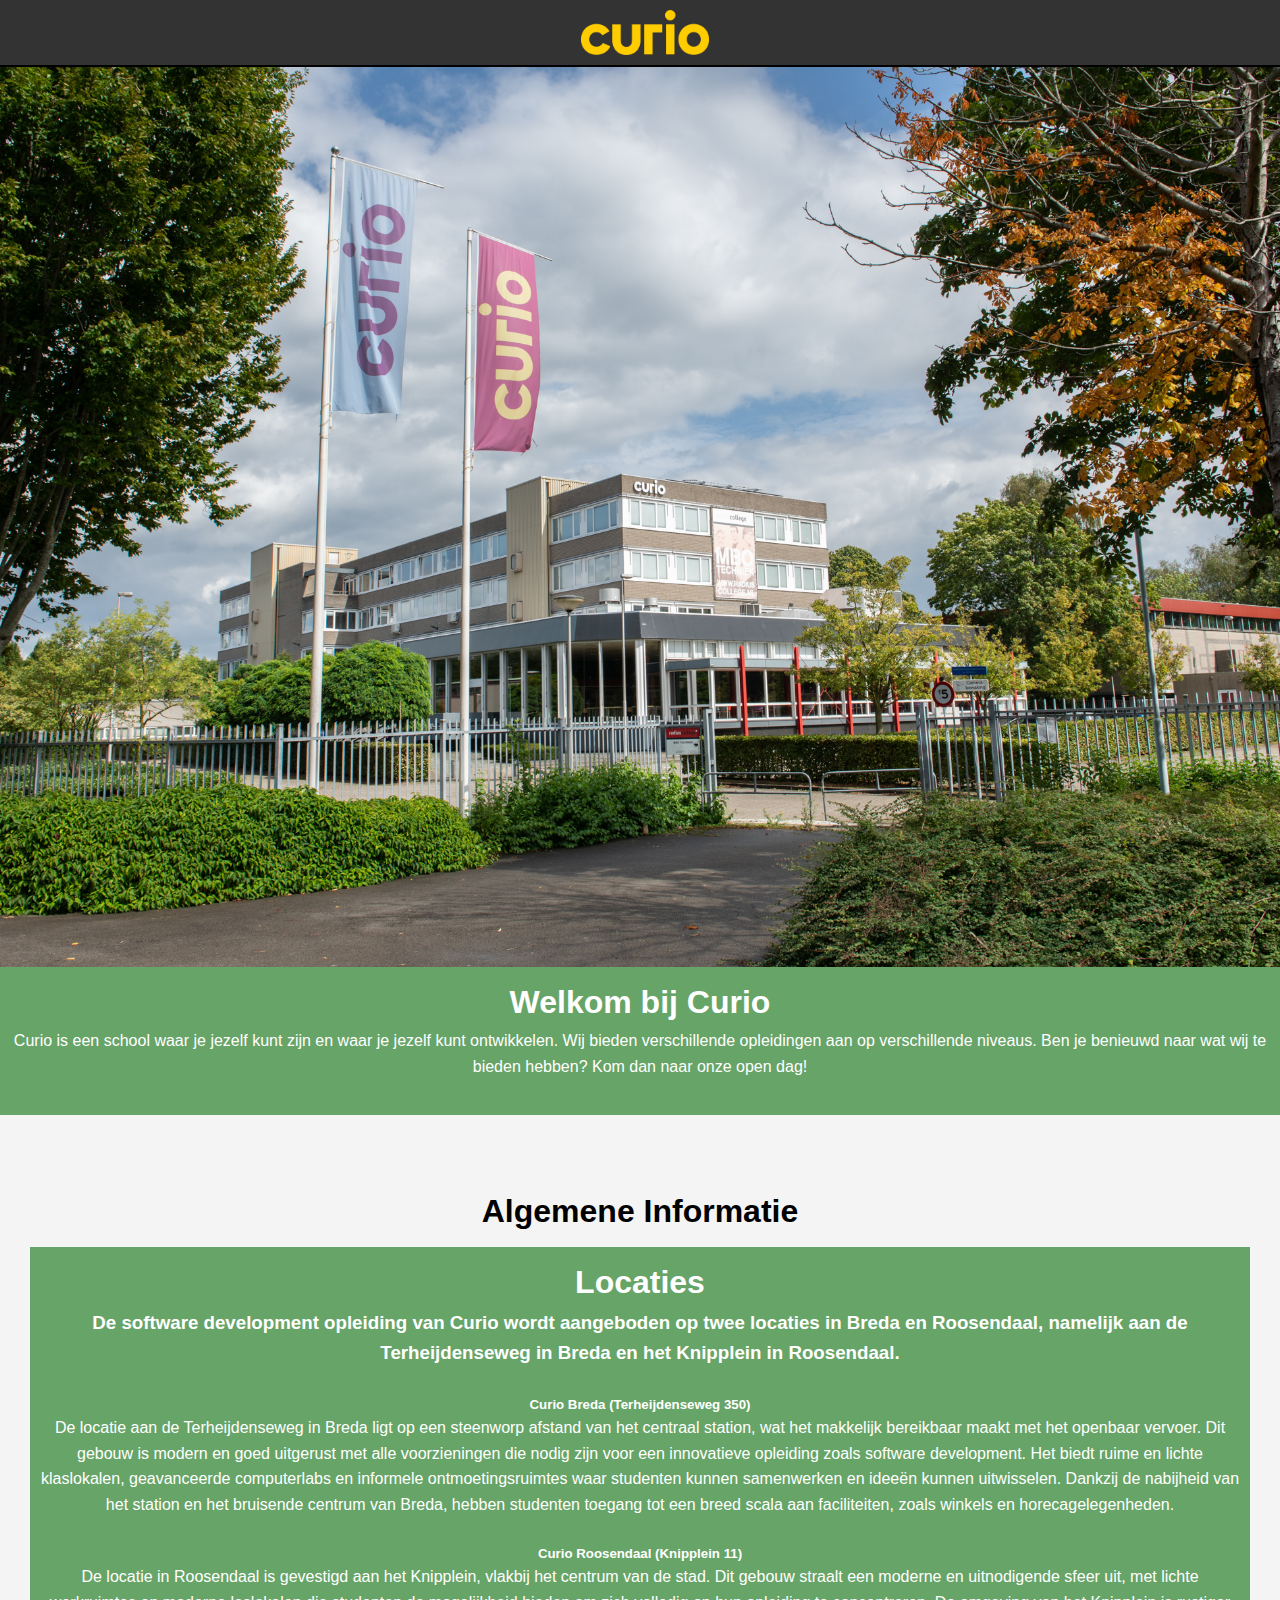
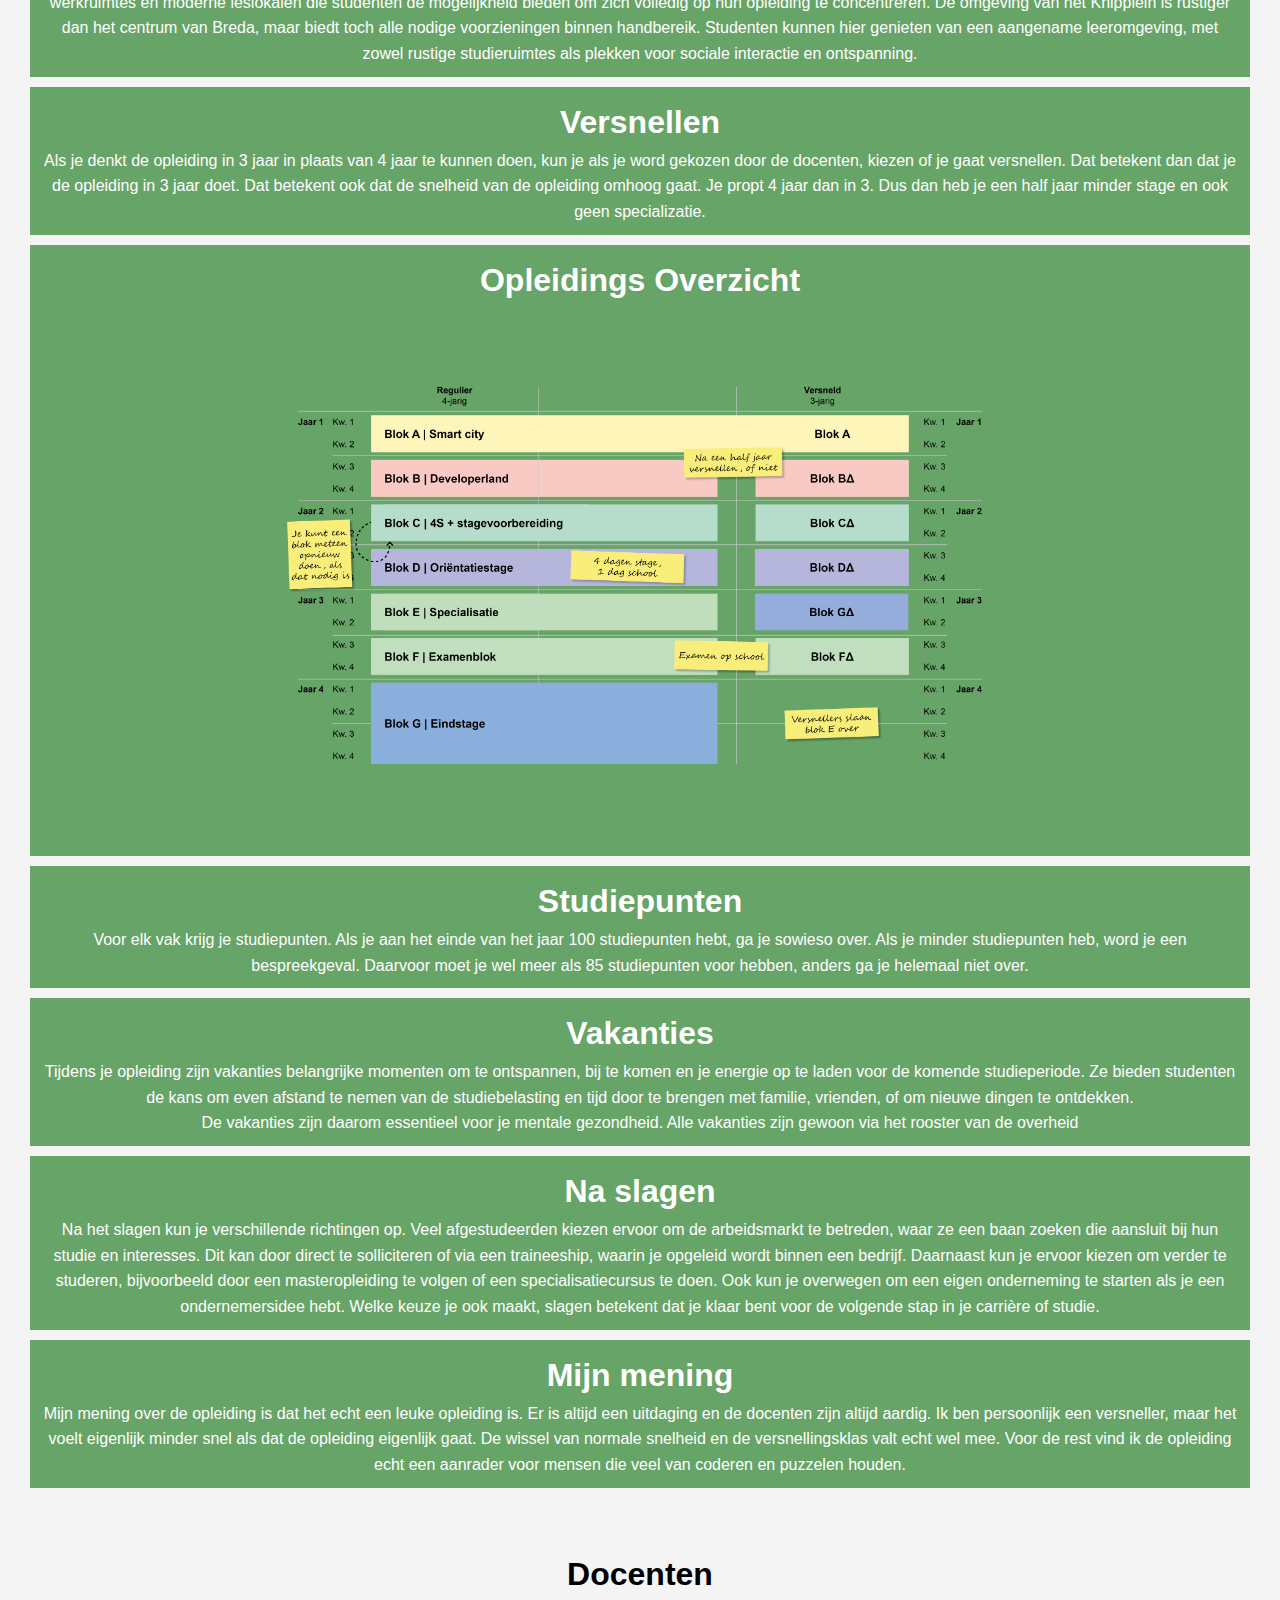
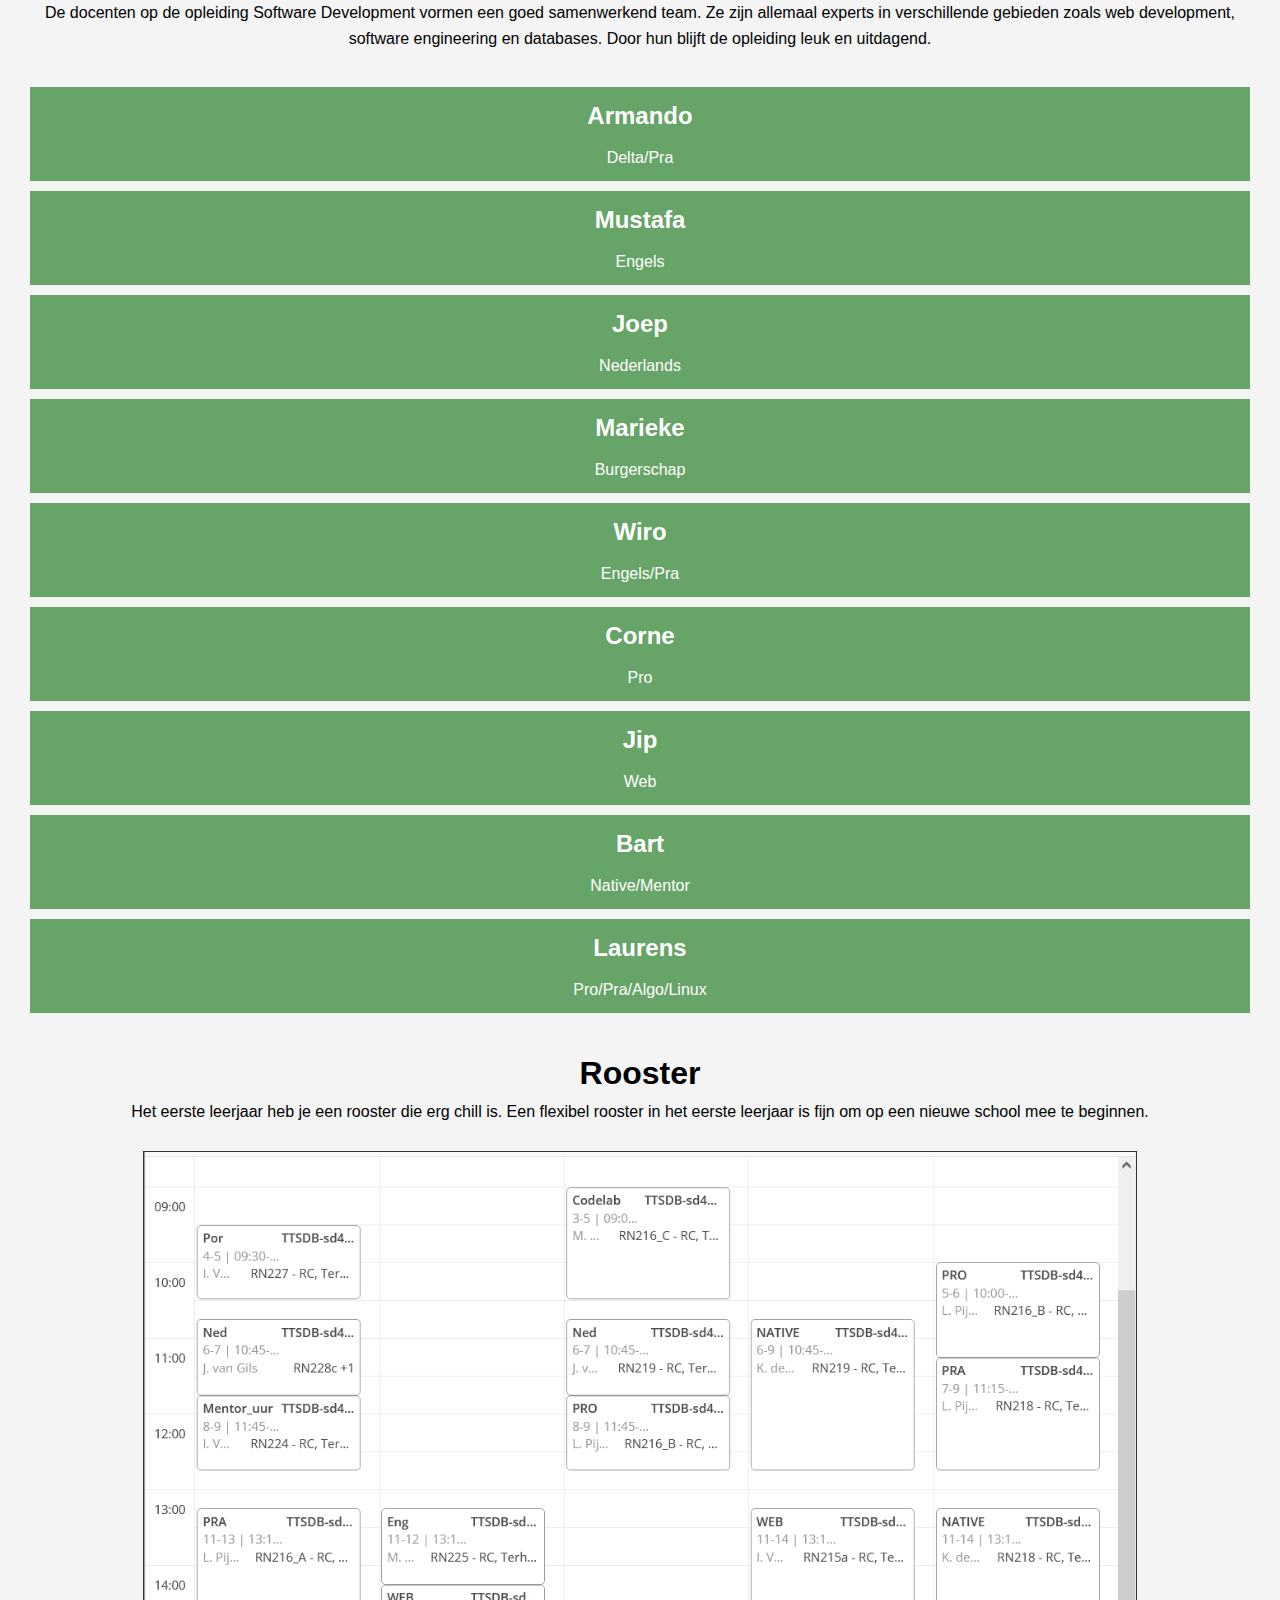
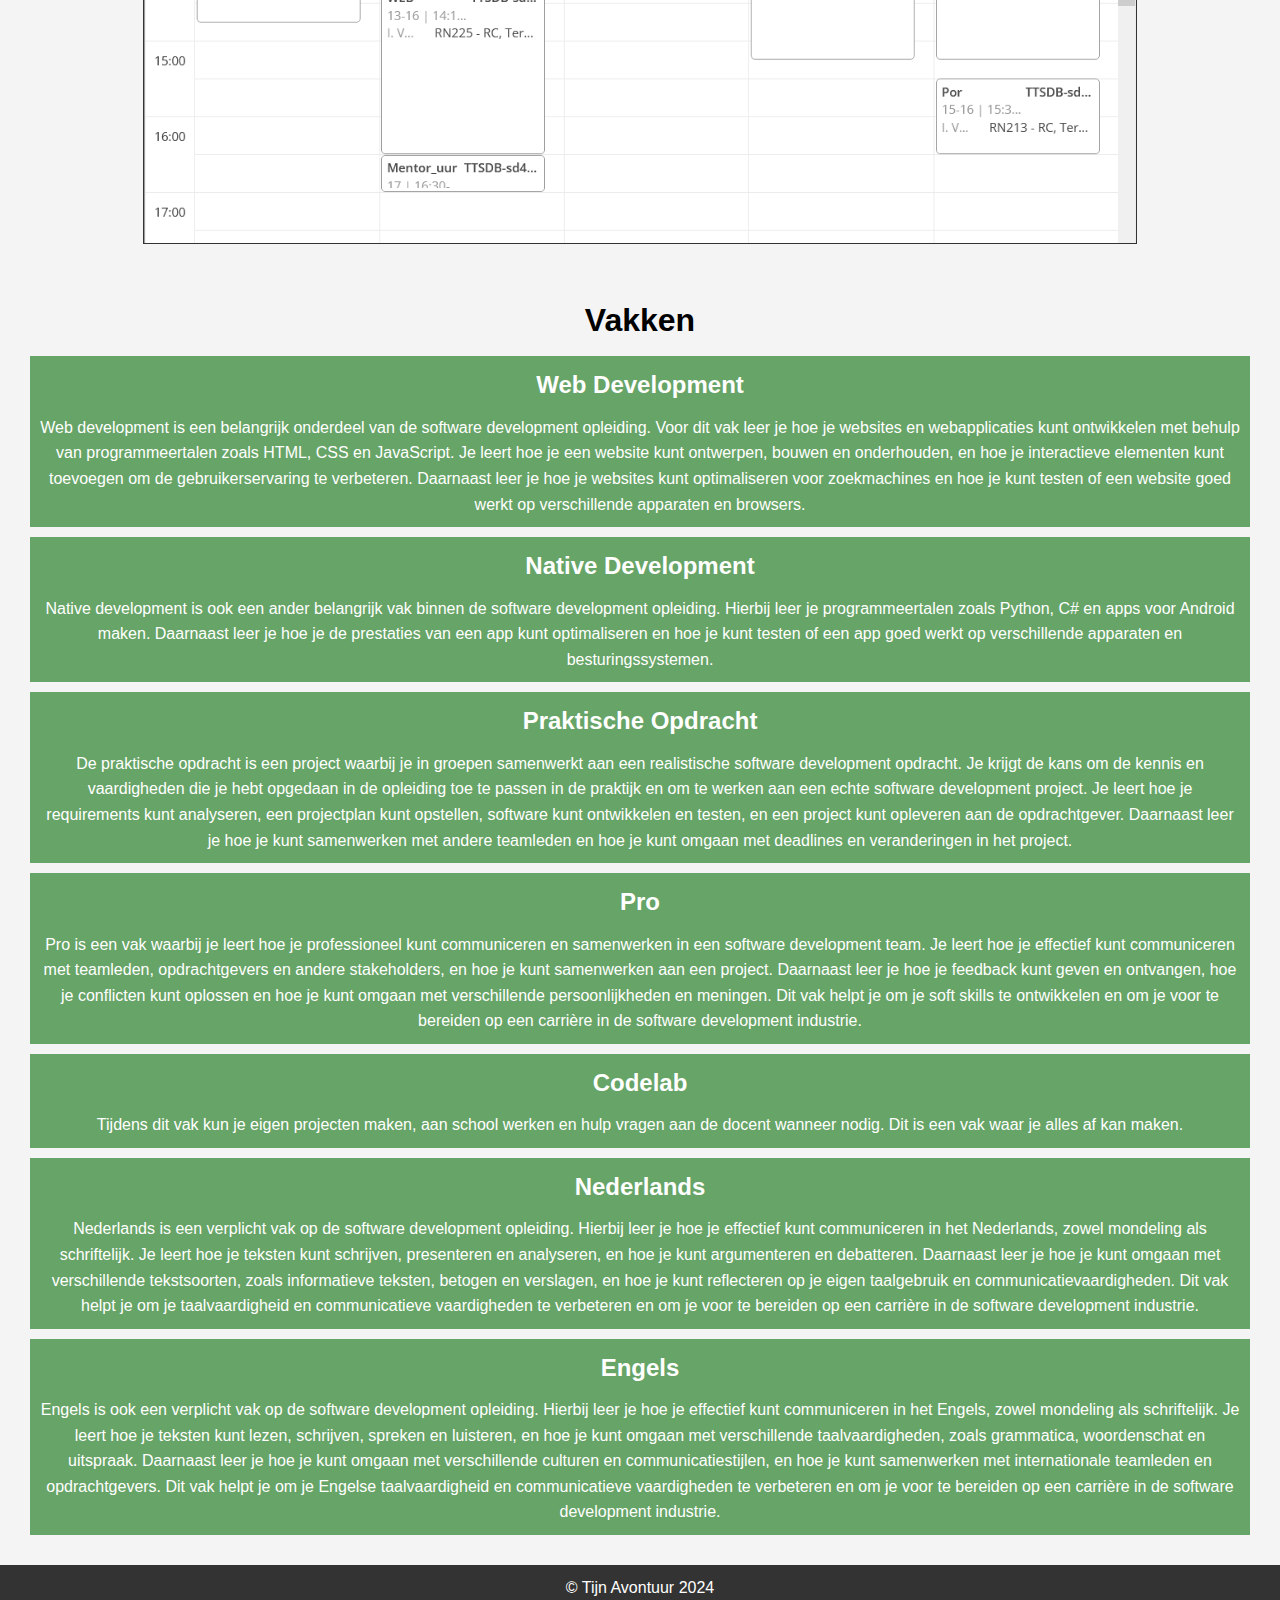
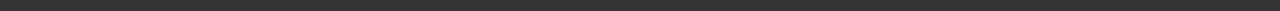
<file: index.html>
<html lang="en">
<head>
    <meta charset="UTF-8">
    <meta name="viewport" content="width=device-width, initial-scale=1.0">
    <title>Curio Open Dag</title>
    <link rel="stylesheet" href="style.css">
</head>
<body>
    <header>
        <nav>
            <img src="images/curio-03-geel-logo-rgb.png" alt="Curio Logo">
    </header>
    <main>
        <div class="homeimg">
            <img src="images/Sanne Bas - Curio - Terheijdenseweg 350-2.jpg" alt="Curio Locatie">
        </div>
        <div class="homeinfo">
            <h1>Welkom bij Curio</h1>
            <p>Curio is een school waar je jezelf kunt zijn en waar je jezelf kunt ontwikkelen. Wij bieden verschillende opleidingen aan op verschillende niveaus. Ben je benieuwd naar wat wij te bieden hebben? Kom dan naar onze open dag!</p>
            <br>
         </div>
         <div class="container">
         <div class="info">
            <br>
            <br>
            <h1>Algemene Informatie</h1>
            <div class="infovak">
                <h1>Locaties</h1>
                <h3>De software development opleiding van Curio wordt aangeboden op twee locaties in Breda en Roosendaal, namelijk aan de Terheijdenseweg in Breda en het Knipplein in Roosendaal.</h3>
                <br>
                <h5>Curio Breda (Terheijdenseweg 350)</h5>
                <p>De locatie aan de Terheijdenseweg in Breda ligt op een steenworp afstand van het centraal station, wat het makkelijk bereikbaar maakt met het openbaar vervoer. Dit gebouw is modern en goed uitgerust met alle voorzieningen die nodig zijn voor een innovatieve opleiding zoals software development. Het biedt ruime en lichte klaslokalen, geavanceerde computerlabs en informele ontmoetingsruimtes waar studenten kunnen samenwerken en ideeën kunnen uitwisselen. Dankzij de nabijheid van het station en het bruisende centrum van Breda, hebben studenten toegang tot een breed scala aan faciliteiten, zoals winkels en horecagelegenheden.</p>
                <br>
                <h5>Curio Roosendaal (Knipplein 11)</h5>
                <p>De locatie in Roosendaal is gevestigd aan het Knipplein, vlakbij het centrum van de stad. Dit gebouw straalt een moderne en uitnodigende sfeer uit, met lichte werkruimtes en moderne leslokalen die studenten de mogelijkheid bieden om zich volledig op hun opleiding te concentreren. De omgeving van het Knipplein is rustiger dan het centrum van Breda, maar biedt toch alle nodige voorzieningen binnen handbereik. Studenten kunnen hier genieten van een aangename leeromgeving, met zowel rustige studieruimtes als plekken voor sociale interactie en ontspanning.</p>
            </div>
            <div class="infovak">
                <h1>Versnellen</h1>
                <p>Als je denkt de opleiding in 3 jaar in plaats van 4 jaar te kunnen doen, kun je als je word gekozen door de docenten, kiezen of je gaat versnellen. Dat betekent dan dat je de opleiding in 3 jaar doet. Dat betekent ook dat de snelheid van de opleiding omhoog gaat. Je propt 4 jaar dan in 3. Dus dan heb je een half jaar minder stage en ook geen specializatie.</p>
            </div>
            <div class="infovak">
                <h1>Opleidings Overzicht</h1>
                <img src="images/Opleidingsoverzicht3.png" alt="Opleidings Overzicht">
            </div>
            <div class="infovak">
                <h1>Studiepunten</h1>
                <p>Voor elk vak krijg je studiepunten. Als je aan het einde van het jaar 100 studiepunten hebt, ga je sowieso over. Als je minder studiepunten heb, word je een bespreekgeval. Daarvoor moet je wel meer als 85 studiepunten voor hebben, anders ga je helemaal niet over.</p>
            </div>
            <div class="infovak">
                <h1>Vakanties</h1>
                <p>Tijdens je opleiding zijn vakanties belangrijke momenten om te ontspannen, bij te komen en je energie op te laden voor de komende studieperiode. Ze bieden studenten de kans om even afstand te nemen van de studiebelasting en tijd door te brengen met familie, vrienden, of om nieuwe dingen te ontdekken.</p>
                <p>De vakanties zijn daarom essentieel voor je mentale gezondheid. Alle vakanties zijn gewoon via het rooster van de overheid</p>
            </div>
            <div class="infovak">
                <h1>Na slagen</h1>
                <p>Na het slagen kun je verschillende richtingen op. Veel afgestudeerden kiezen ervoor om de arbeidsmarkt te betreden, waar ze een baan zoeken die aansluit bij hun studie en interesses. Dit kan door direct te solliciteren of via een traineeship, waarin je opgeleid wordt binnen een bedrijf. Daarnaast kun je ervoor kiezen om verder te studeren, bijvoorbeeld door een masteropleiding te volgen of een specialisatiecursus te doen. Ook kun je overwegen om een eigen onderneming te starten als je een ondernemersidee hebt. Welke keuze je ook maakt, slagen betekent dat je klaar bent voor de volgende stap in je carrière of studie.</p>
            </div>
            <div class="infovak">
                <h1>Mijn mening</h1>
                <p>Mijn mening over de opleiding is dat het echt een leuke opleiding is. Er is altijd een uitdaging en de docenten zijn altijd aardig. Ik ben persoonlijk een versneller, maar het voelt eigenlijk minder snel als dat de opleiding eigenlijk gaat. De wissel van normale snelheid en de versnellingsklas valt echt wel mee. Voor de rest vind ik de opleiding echt een aanrader voor mensen die veel van coderen en puzzelen houden.</p>
            </div>
        </div>
        <div class="docenten">
            <br>
            <br>
            <h1>Docenten</h1>
            <p>De docenten op de opleiding Software Development vormen een goed samenwerkend team. Ze zijn allemaal experts in verschillende gebieden zoals web development, software engineering en databases. Door hun blijft de opleiding leuk en uitdagend.</p>
            <br>
            <div class="docentvak">
                <h2>Armando</h2>
                <p>Delta/Pra</p>
            </div>
            <div class="docentvak">
                <h2>Mustafa</h2>
                <p>Engels</p>
            </div>
            <div class="docentvak">
                <h2>Joep</h2>
                <p>Nederlands</p>
            </div>
            <div class="docentvak">
                <h2>Marieke</h2>
                <p>Burgerschap</p>
            </div>
            <div class="docentvak">
                <h2>Wiro</h2>
                <p>Engels/Pra</p>
            </div>
            <div class="docentvak">
                <h2>Corne</h2>
                <p>Pro</p>
            </div>
            <div class="docentvak">
                <h2>Jip</h2>
                <p>Web</p>
            </div>
            <div class="docentvak">
                <h2>Bart</h2>
                <p>Native/Mentor</p>
            </div>
            <div class="docentvak">
                <h2>Laurens</h2>
                <p>Pro/Pra/Algo/Linux</p>
            </div>
            <div class="rooster">
                <br>
                <h1>Rooster</h1>
                <p>Het eerste leerjaar heb je een rooster die erg chill is. Een flexibel rooster in het eerste leerjaar is fijn om op een nieuwe school mee te beginnen.</p>
                <br>
                <img src="images/Rooster eerste leerjaar.png" alt="Rooster">
            </div>
            <div class="vakken"></div>
                <br>
                <br>
                <h1>Vakken</h1>
                <div class="vak">
                    <h2>Web Development</h2>
                    <p>Web development is een belangrijk onderdeel van de software development opleiding. Voor dit vak leer je hoe je websites en webapplicaties kunt ontwikkelen met behulp van programmeertalen zoals HTML, CSS en JavaScript. Je leert hoe je een website kunt ontwerpen, bouwen en onderhouden, en hoe je interactieve elementen kunt toevoegen om de gebruikerservaring te verbeteren. Daarnaast leer je hoe je websites kunt optimaliseren voor zoekmachines en hoe je kunt testen of een website goed werkt op verschillende apparaten en browsers.</p>
                </div>
                <div class="vak">
                    <h2>Native Development</h2>
                    <p>Native development is ook een ander belangrijk vak binnen de software development opleiding. Hierbij leer je programmeertalen zoals Python, C# en apps voor Android maken. Daarnaast leer je hoe je de prestaties van een app kunt optimaliseren en hoe je kunt testen of een app goed werkt op verschillende apparaten en besturingssystemen.</p>
                </div>
                <div class="vak">
                    <h2>Praktische Opdracht</h2>
                    <p>De praktische opdracht is een project waarbij je in groepen samenwerkt aan een realistische software development opdracht. Je krijgt de kans om de kennis en vaardigheden die je hebt opgedaan in de opleiding toe te passen in de praktijk en om te werken aan een echte software development project. Je leert hoe je requirements kunt analyseren, een projectplan kunt opstellen, software kunt ontwikkelen en testen, en een project kunt opleveren aan de opdrachtgever. Daarnaast leer je hoe je kunt samenwerken met andere teamleden en hoe je kunt omgaan met deadlines en veranderingen in het project.</p>
                </div>
                <div class="vak">
                    <h2>Pro</h2>
                    <p>Pro is een vak waarbij je leert hoe je professioneel kunt communiceren en samenwerken in een software development team. Je leert hoe je effectief kunt communiceren met teamleden, opdrachtgevers en andere stakeholders, en hoe je kunt samenwerken aan een project. Daarnaast leer je hoe je feedback kunt geven en ontvangen, hoe je conflicten kunt oplossen en hoe je kunt omgaan met verschillende persoonlijkheden en meningen. Dit vak helpt je om je soft skills te ontwikkelen en om je voor te bereiden op een carrière in de software development industrie.</p>
                </div>
                <div class="vak">
                    <h2>Codelab</h2>
                    <p>Tijdens dit vak kun je eigen projecten maken, aan school werken en hulp vragen aan de docent wanneer nodig. Dit is een vak waar je alles af kan maken.</p>
                </div>
                <div class="vak">
                    <h2>Nederlands</h2>
                    <p>Nederlands is een verplicht vak op de software development opleiding. Hierbij leer je hoe je effectief kunt communiceren in het Nederlands, zowel mondeling als schriftelijk. Je leert hoe je teksten kunt schrijven, presenteren en analyseren, en hoe je kunt argumenteren en debatteren. Daarnaast leer je hoe je kunt omgaan met verschillende tekstsoorten, zoals informatieve teksten, betogen en verslagen, en hoe je kunt reflecteren op je eigen taalgebruik en communicatievaardigheden. Dit vak helpt je om je taalvaardigheid en communicatieve vaardigheden te verbeteren en om je voor te bereiden op een carrière in de software development industrie.</p>
                </div>
                <div class="vak">
                    <h2>Engels</h2>
                    <p>Engels is ook een verplicht vak op de software development opleiding. Hierbij leer je hoe je effectief kunt communiceren in het Engels, zowel mondeling als schriftelijk. Je leert hoe je teksten kunt lezen, schrijven, spreken en luisteren, en hoe je kunt omgaan met verschillende taalvaardigheden, zoals grammatica, woordenschat en uitspraak. Daarnaast leer je hoe je kunt omgaan met verschillende culturen en communicatiestijlen, en hoe je kunt samenwerken met internationale teamleden en opdrachtgevers. Dit vak helpt je om je Engelse taalvaardigheid en communicatieve vaardigheden te verbeteren en om je voor te bereiden op een carrière in de software development industrie.</p>
                </div>
            </div>
        </div>
    </div>
    </main>
    <footer>
        <p>&copy; Tijn Avontuur 2024</p>
    </footer>
</body>
</html>
</file>
<file: style.css>
*{
    margin: 0;
    padding: 0;
}
body{
    font-family: Arial, sans-serif;
    background-color: #f4f4f4;
    line-height: 1.6;
}
.container{
    padding: 10px;
    margin: 10px;
    text-align: center;
}

/* Header + Nav*/
header{
    background: #333;
    color: #fff;
    padding: 10px 0;
    text-align: center;
    display: flex;
    justify-content: space-between;
    align-items: center;
    border-bottom: 2px solid #000000;
}
header img{
    height: 10%;
    width: 10%;
    margin-left: 10px;
}
header nav{
    flex-grow: 1;
    text-align: center;
}
a{
    color: #fff;
    text-decoration: none;
    font-size: 20px;
    border: 1px solid #fff;
    padding: 5px 10px;
}
a:hover{
    background: #fff;
    color: #333;
}

/* Home */
.homeimg img{
    width: 100%;
    height: 100%;
    object-fit: cover;
}
.homeinfo{
    background: #67a467;
    color: #fff;
    padding: 10px;
    text-align: center;
}

/* Info */
.info div{
    background: #67a467;
    color: #fff;
    padding: 10px;
    margin: 10px;
    text-align: center;
}
.info img{
    width: 60%;
    height: 60%;
    object-fit: contain;
    display: block;
    margin: 0 auto;
}
@media (max-width: 700px) {
    .info img{
        width: 80%;
        height: auto;
    }
}

/* Docenten */
.docentvak{
    display: flex;
    flex-direction: column;
    align-items: center;
    background: #67a467;
    color: #fff;
    padding: 10px;
    margin: 10px;
    text-align: center;
}
.docentvak h2{
    margin-bottom: 10px;
}

/* Rooster */
.rooster img{
    border: 1px solid #333;
}
@media (max-width: 1280px) {
    .rooster img{
        width: 80%;
        height: auto;
    }
}
.rooster a{
    color: #333;
    text-decoration: none;
    font-size: 20px;
    border: 1px solid #333;
    padding: 5px 10px;
}
.rooster a:hover{
    background: #333;
    color: #fff;
}

/* Vakken */
.vak{
    display: flex;
    flex-direction: column;
    align-items: center;
    background: #67a467;
    color: #fff;
    padding: 10px;
    margin: 10px;
    text-align: center;
}
.vak h2{
    margin-bottom: 10px;
}

/* Footer */
footer{
    background: #333;
    color: #fff;
    padding: 10px 0;
    text-align: center;
}
</file>
